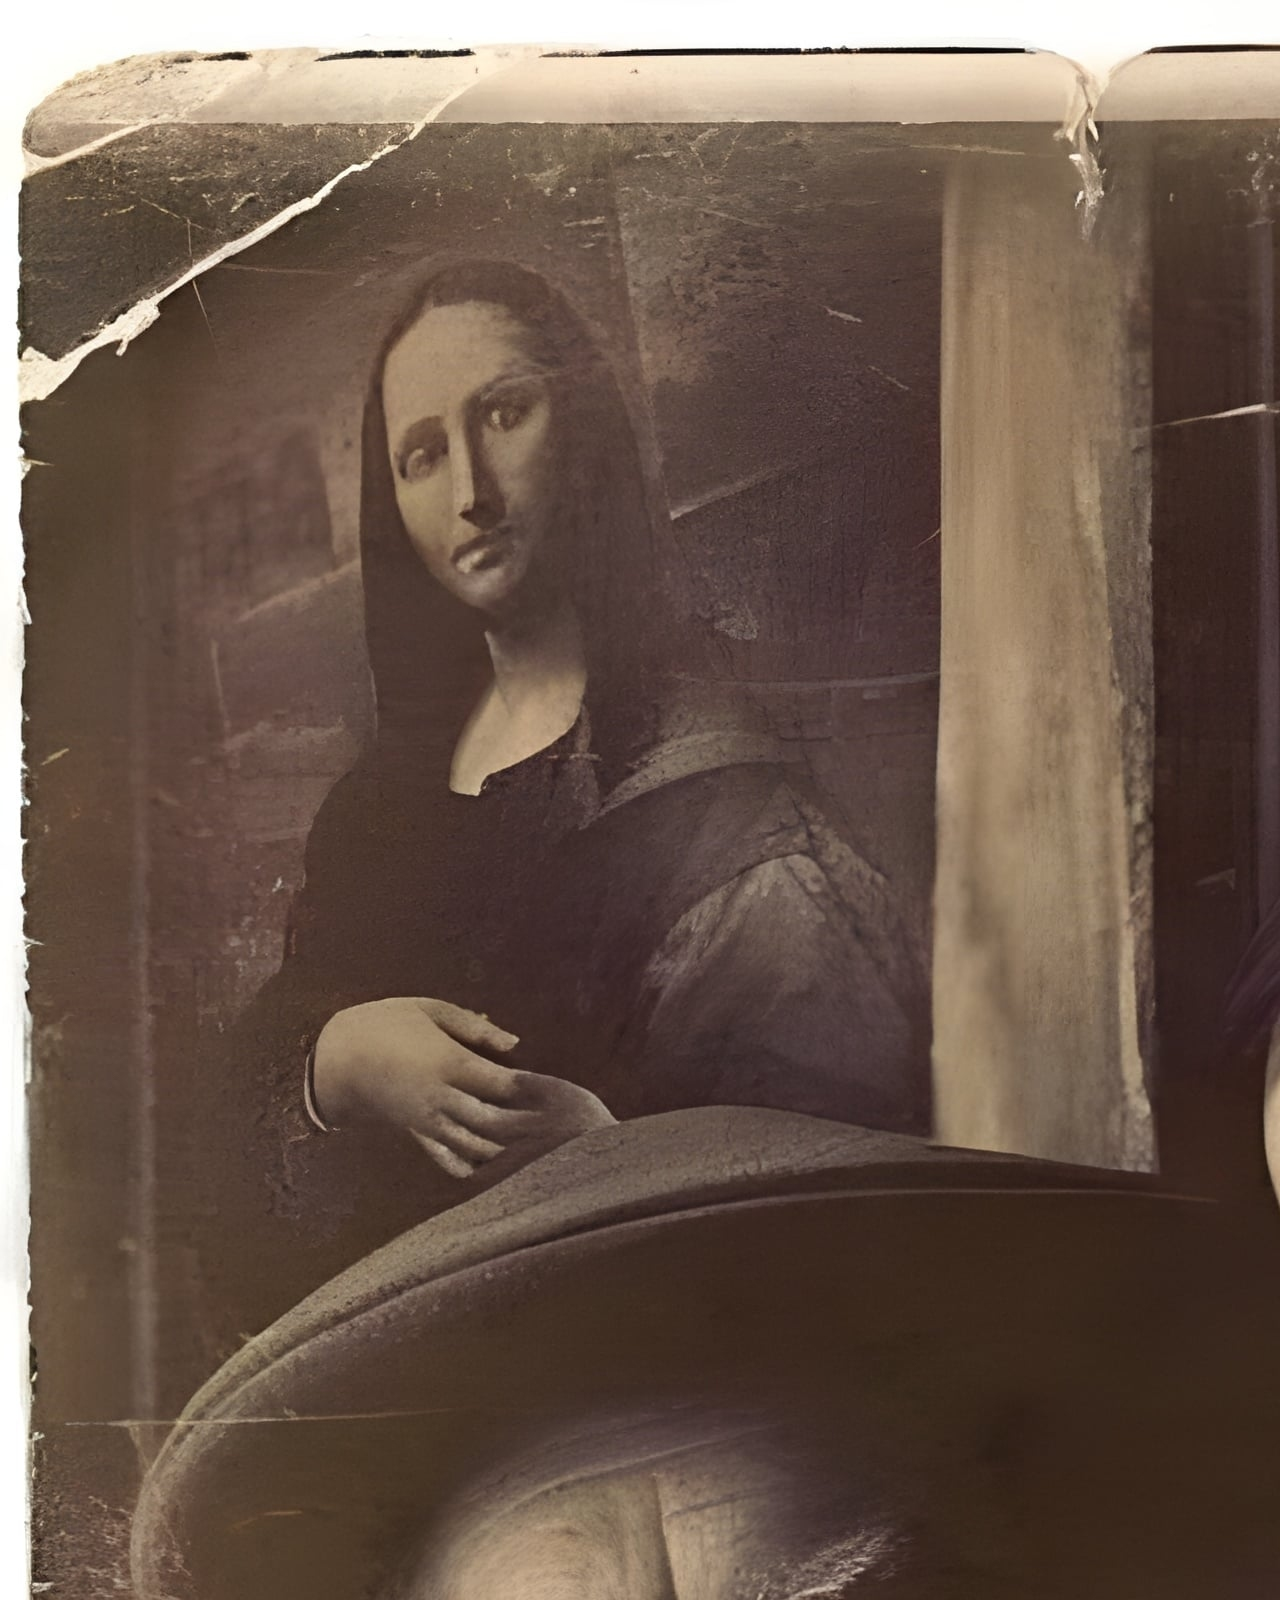
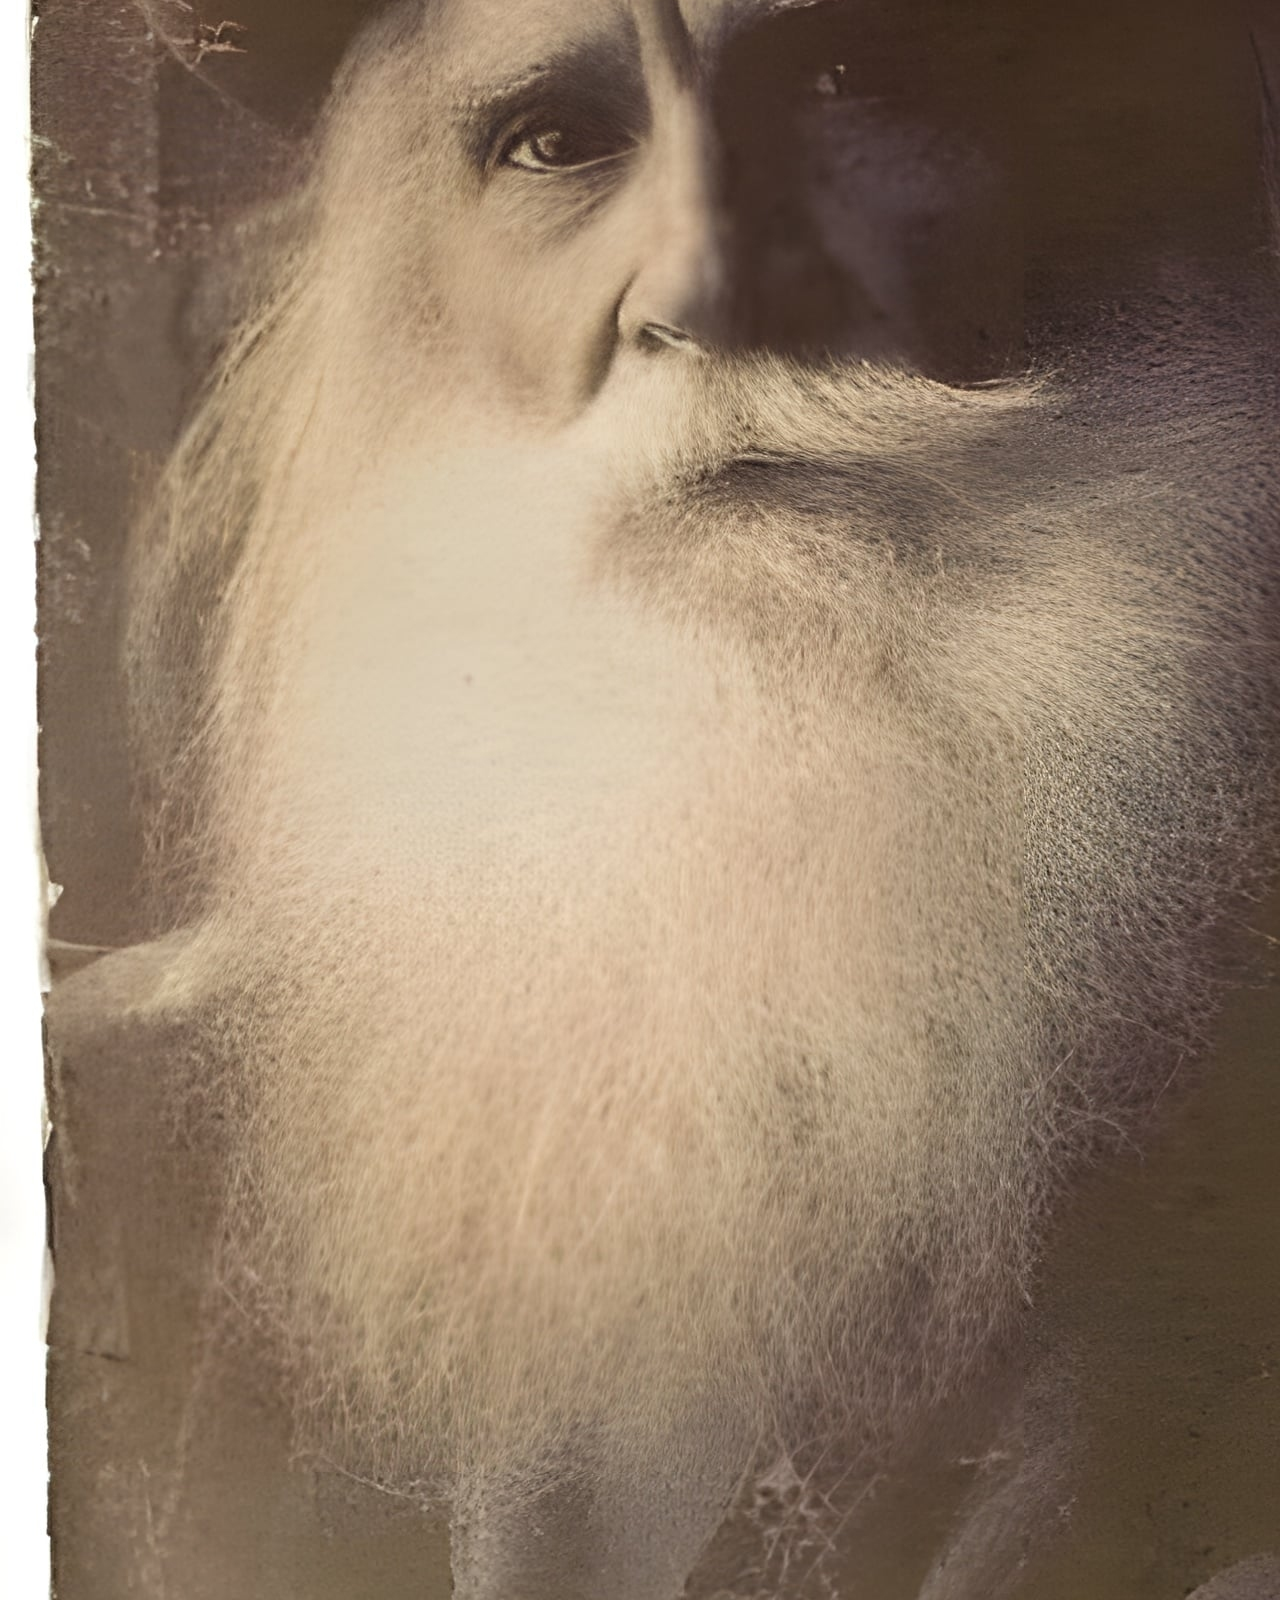
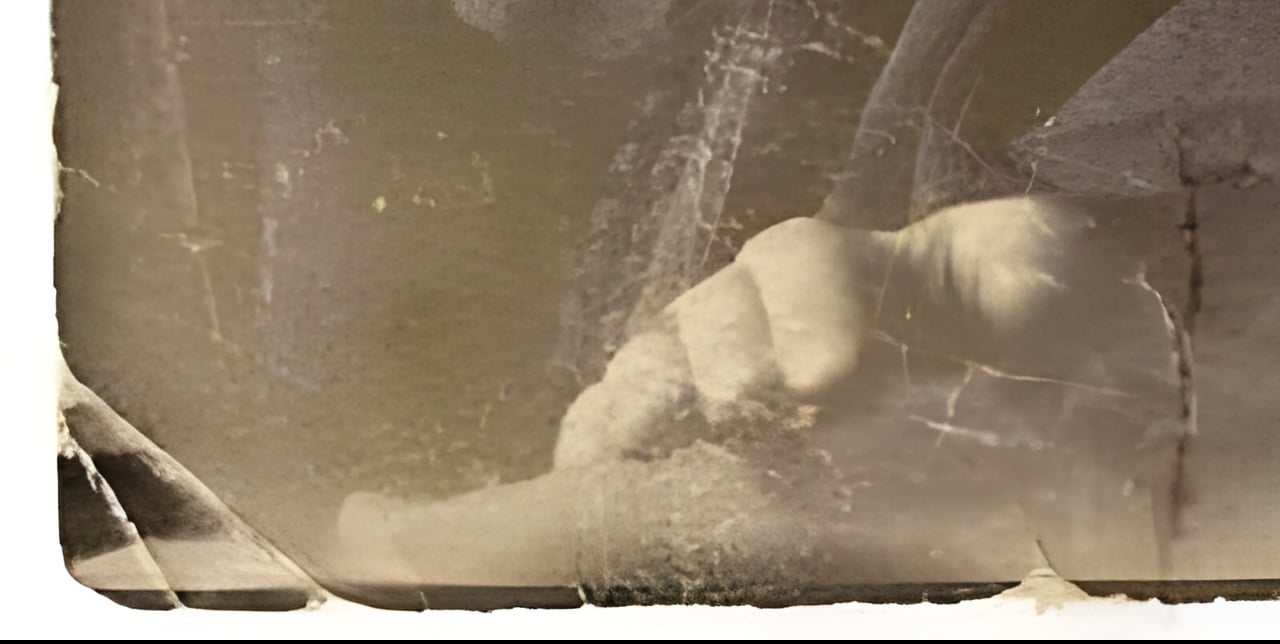
<file: images/DaVinci-Mona-Lisa.html>
<!DOCTYPE html>
<html lang="en">
<head>
    <meta charset="UTF-8">
    <meta name="viewport" content="width=device-width, initial-scale=1.0">
    <title>The Mona Lisa - From a different angle</title>

    <link rel="stylesheet" href="styles.css">
</head>
<body>
<center><img src="https://mysterysolutions.github.io/images/davinci_mona-lisa.jpg"></center>
</body></html>
</file>
<file: images/styles.css>
body {
	    color: #fff;
            font-family: 'Arial', sans-serif;
            background-color: #000;
            margin: 0px;
            padding: 0;
        }

        header {
            background-color: #333;
            color: #fff;
            text-align: center;
            padding: 10px;
        }

        main {
            padding: 20px;
        }

        footer {
            background-color: #333;
            color: #fff;
            text-align: center;
            padding: 10px;
            position: fixed;
            bottom: 0;
            width: 100%;
        }

	a:link {
	  color: red;
	}

	a:visited {
	  color: green;
	}

	a:hover {
	  color: hotpink;
	}

	a:active {
	  color: blue;
	}

	img {
    	width: auto;
    	height: auto;
	object-fit: scale-down;
	}
</file>
